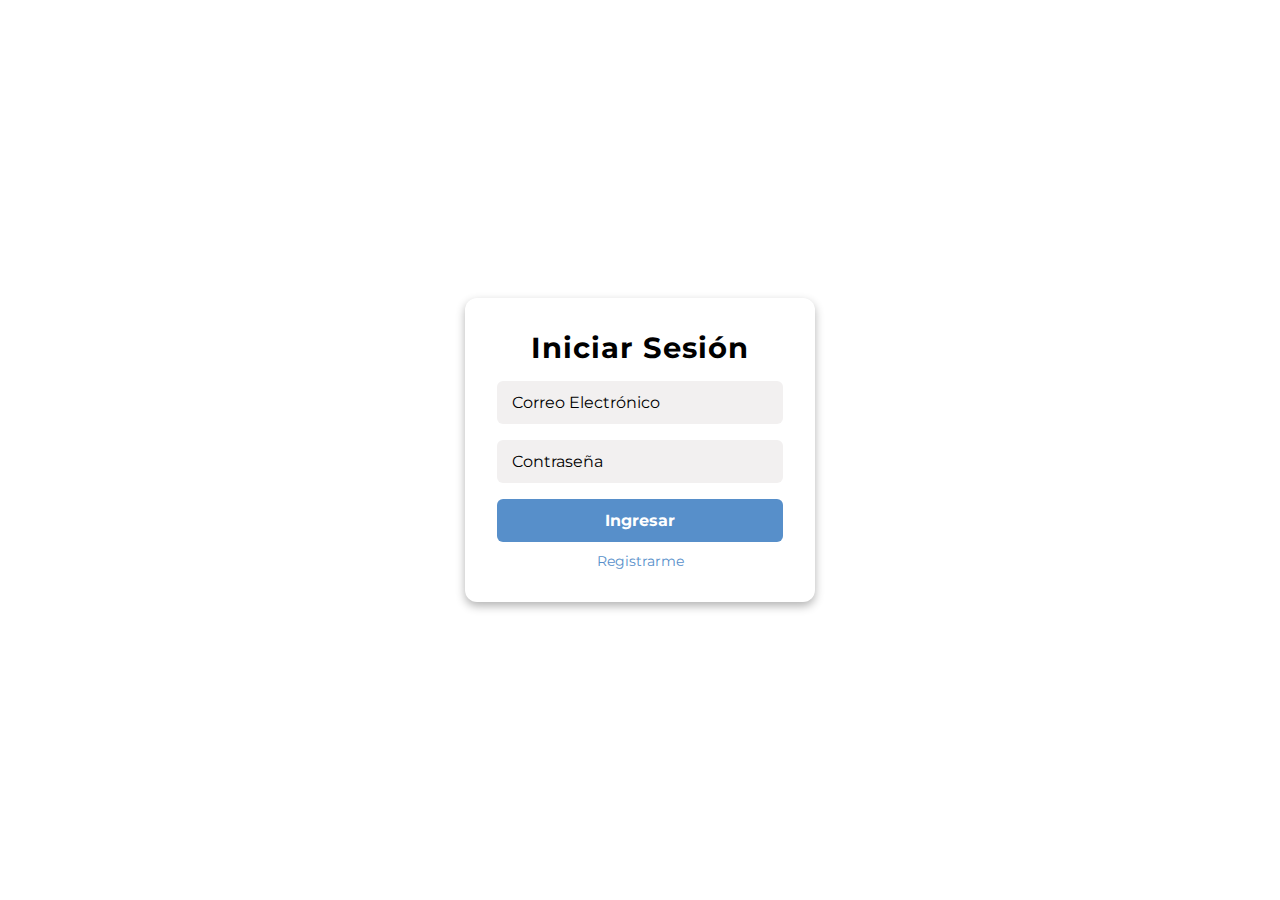
<file: frontend/index.html>
<!DOCTYPE html>
<html lang="es">
  <head>
    <meta charset="UTF-8" />
    <meta name="viewport" content="width=device-width, initial-scale=1.0" />
    <link rel="stylesheet" href="./css/login.css" />
    <title>Login</title>
  </head>
  <body>
    <div class="login-container">
      <h2>Iniciar Sesión</h2>
      <form id="loginForm">
        <div class="input-group">
          <input
            type="email"
            id="email"
            placeholder="Correo Electrónico"
            required
          />
        </div>
        <div class="input-group">
          <input
            type="password"
            id="password"
            placeholder="Contraseña"
            required
          />
        </div>
        <button type="submit" class="btn">Ingresar</button>
      </form>
      <p class="register"><a href="./register.html">Registrarme</a></p>
    </div>
    <script src="./js/login.js"></script>
  </body>
</html>
</file>
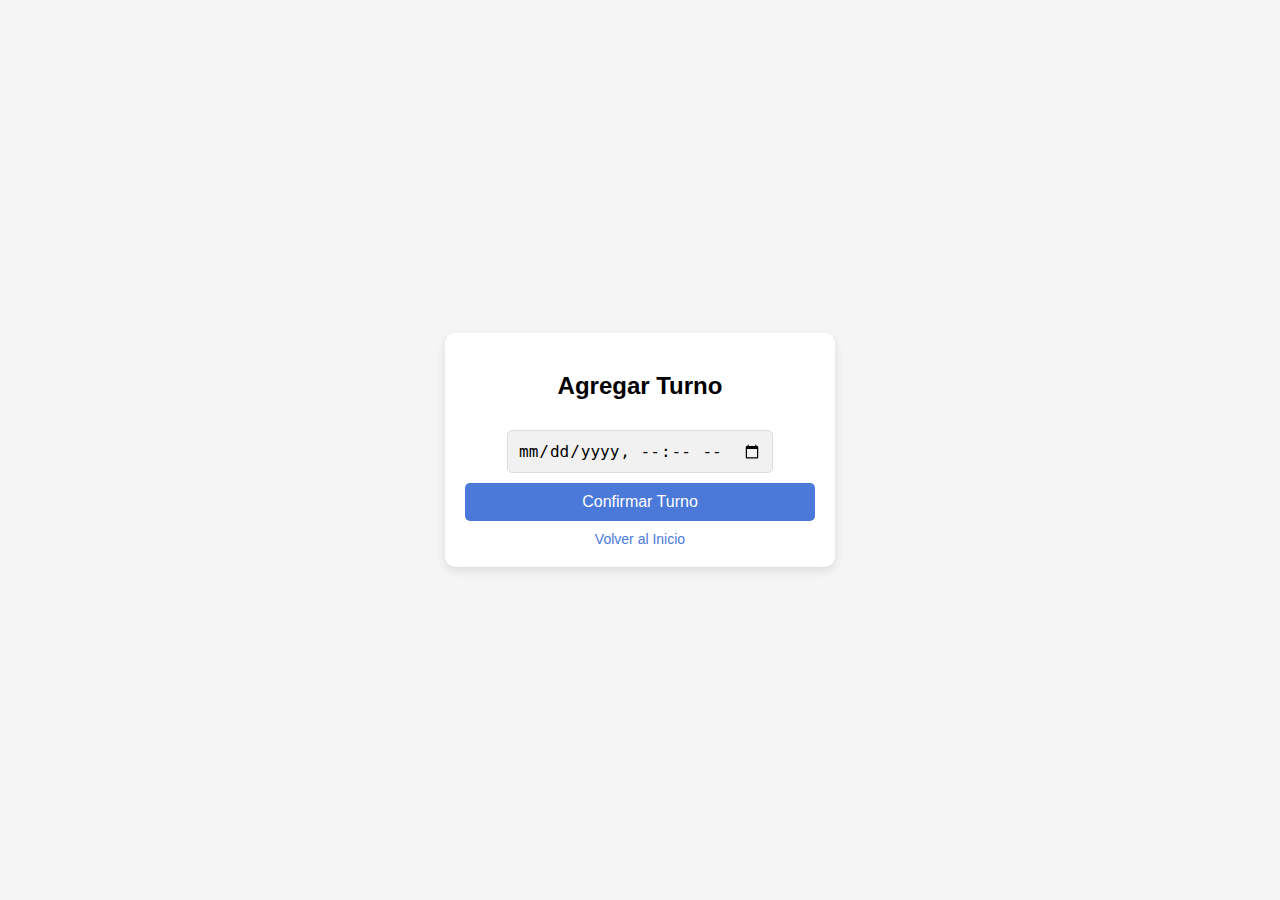
<file: frontend/addAppointment.html>
<!DOCTYPE html>
<html lang="es">
  <head>
    <meta charset="UTF-8" />
    <meta name="viewport" content="width=device-width, initial-scale=1.0" />
    <link rel="stylesheet" href="./css/admin.css" />
    <title>Add Appointment</title>
  </head>
  <body>
    <div class="container">
      <h2>Agregar Turno</h2>
      <form id="appointmentForm">
        <input type="datetime-local" id="date" required />
        <button type="submit">Confirmar Turno</button>
      </form>
      <a href="./admin.html">Volver al Inicio</a>
    </div>
    <script src="./js/admin.js"></script>
  </body>
</html>
</file>
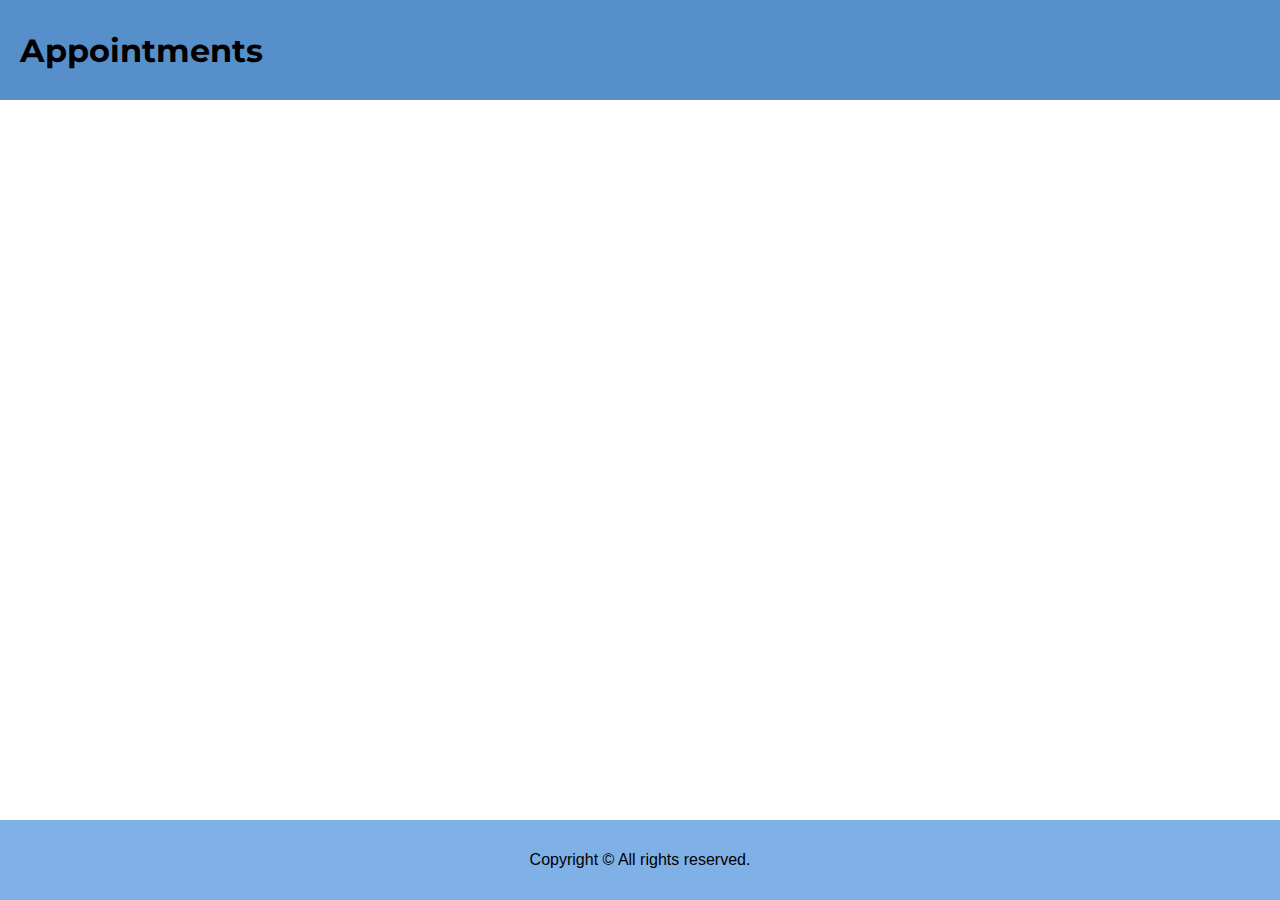
<file: frontend/appointments.html>
<!DOCTYPE html>
<html lang="es">
  <head>
    <meta charset="UTF-8" />
    <meta name="viewport" content="width=device-width, initial-scale=1.0" />
    <link rel="stylesheet" href="./css/user.css" />
    <link rel="stylesheet" href="./css/appointment.css" />
    <title>My Appointments</title>
  </head>
  <body>
    <header>
      <h1>Appointments</h1>
      <h2 id="headerP"></h2>
    </header>
    <main>
      <section id="myAppointments"></section>
    </main>
    <footer>
      <p>Copyright © All rights reserved.</p>
    </footer>
    <script src="./js/appointments.js"></script>
  </body>
</html>
</file>
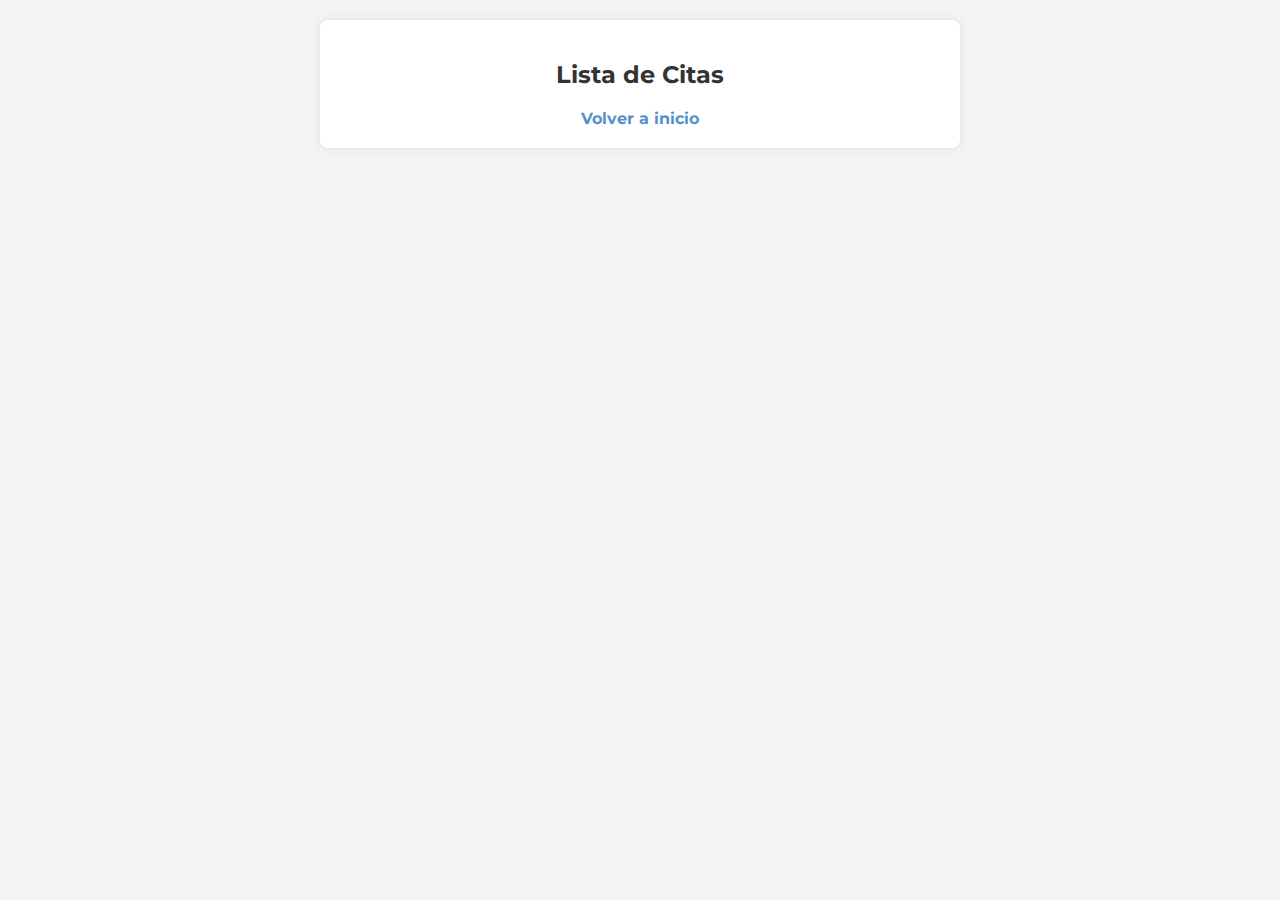
<file: frontend/deleteAppointment.html>
<!DOCTYPE html>
<html lang="es">
  <head>
    <meta charset="UTF-8" />
    <meta name="viewport" content="width=device-width, initial-scale=1.0" />
    <title>Eliminar Cita</title>
    <link
      rel="stylesheet"
      href="https://cdn.jsdelivr.net/npm/bootstrap-icons/font/bootstrap-icons.css"
    />
    <link rel="stylesheet" href="./css/delete.css" />
  </head>
  <body>
    <div class="container">
      <h2>Lista de Citas</h2>
      <div id="appointments-list" class="appointments-container"></div>
      <a href="./admin.html">Volver a inicio</a>
    </div>

    <!-- Modal de Confirmación -->
    <div id="confirmation-modal" class="modal">
      <div class="modal-content">
        <p>¿Estás seguro de que deseas eliminar esta cita?</p>
        <button id="confirm-delete" class="btn confirm">Sí</button>
        <button id="cancel-delete" class="btn cancel">No</button>
      </div>
    </div>

    <script src="./js/delete.js"></script>
  </body>
</html>
</file>
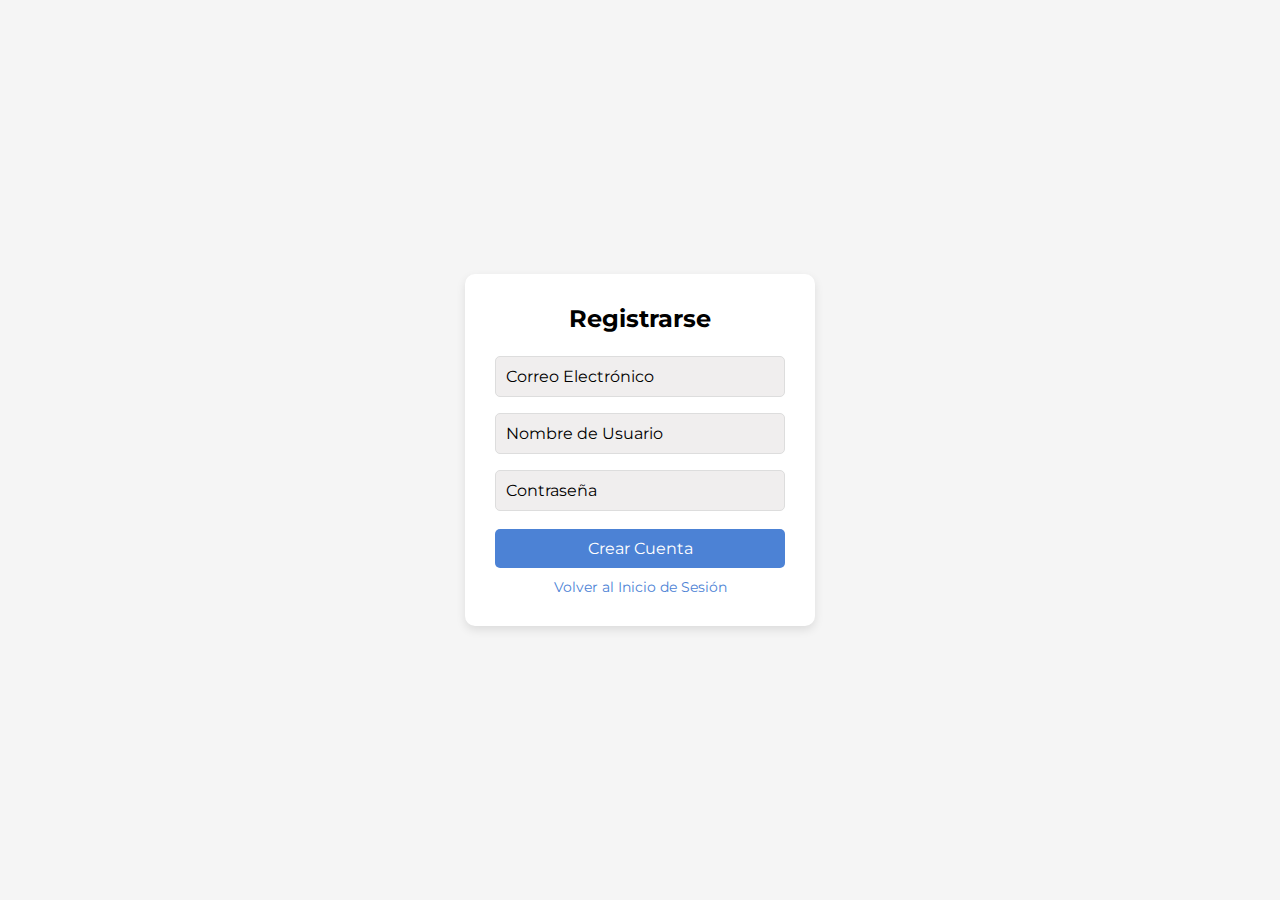
<file: frontend/register.html>
<!DOCTYPE html>
<html lang="es">
  <head>
    <meta charset="UTF-8" />
    <meta name="viewport" content="width=device-width, initial-scale=1.0" />
    <link rel="stylesheet" href="./css/register.css" />
    <title>Register</title>
  </head>
  <body>
    <div class="form-container">
      <h2>Registrarse</h2>
      <form id="registerForm">
        <input
          type="email"
          placeholder="Correo Electrónico"
          id="email"
          required
        />
        <input
          type="text"
          placeholder="Nombre de Usuario"
          id="username"
          required
        />
        <input
          type="password"
          placeholder="Contraseña"
          id="password"
          required
        />
        <button type="submit" class="btn">Crear Cuenta</button>
      </form>
      <a href="./index.html" class="link">Volver al Inicio de Sesión</a>
    </div>
    <script src="./js/register.js"></script>
  </body>
</html>
</file>
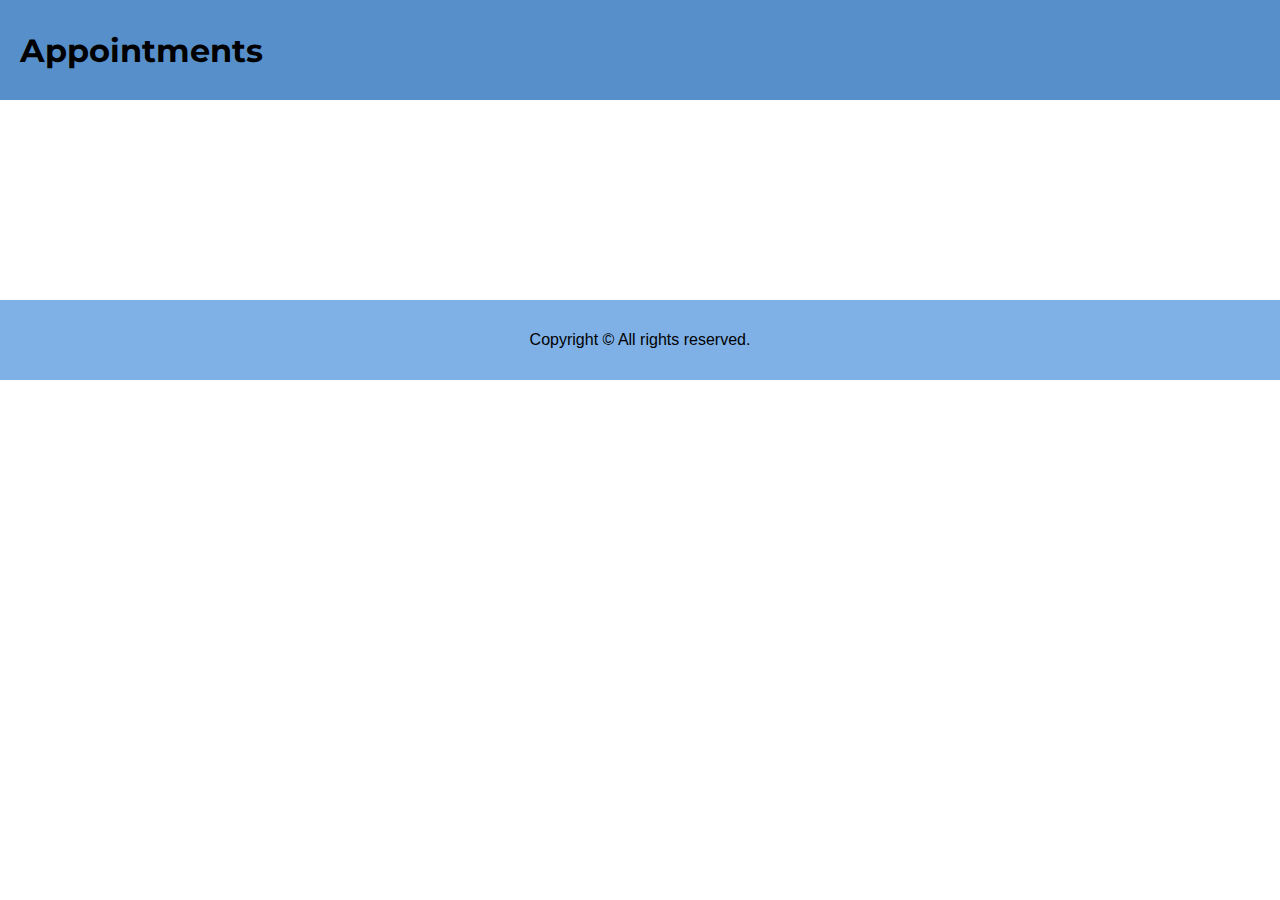
<file: frontend/user.html>
<!DOCTYPE html>
<html lang="en">
  <head>
    <meta charset="UTF-8" />
    <meta name="viewport" content="width=device-width, initial-scale=1.0" />
    <link rel="stylesheet" href="./css/user.css" />
    <title>Document</title>
  </head>
  <body>
    <header>
      <h1>Appointments</h1>
    </header>
    <main>
      <div id="appointments"></div>
    </main>
    <footer>
      <p>Copyright © All rights reserved.</p>
    </footer>
    <script src="./js/user.js"></script>
  </body>
</html>
</file>
<file: frontend/css/login.css>
@import url('https://fonts.googleapis.com/css2?family=Arimo:ital,wght@0,400..700;1,400..700&family=Montserrat:ital,wght@0,100..900;1,100..900&family=Roboto:ital,wght@0,100;0,300;0,400;0,500;0,700;0,900;1,100;1,300;1,400;1,500;1,700;1,900&display=swap');
@import url('https://fonts.googleapis.com/css2?family=Arimo:ital,wght@0,400..700;1,400..700&family=Montserrat:ital,wght@0,100..900;1,100..900&family=Roboto:ital,wght@0,100;0,300;0,400;0,500;0,700;0,900;1,100;1,300;1,400;1,500;1,700;1,900&display=swap');

* {
    margin: 0;
    padding: 0;
    box-sizing: border-box;
    font-family: 'Montserrat';
}

body {
    height: 100vh;
    display: flex;
    justify-content: center;
    align-items: center;
}

.login-container {
    background: white;
    padding: 2rem;
    border-radius: 12px;
    box-shadow: 0 4px 10px rgba(0, 0, 0, 0.3);
    text-align: center;
    color: black;
    width: 350px;
}

.login-container h2 {
    margin-bottom: 1rem;
    font-size: 1.8rem;
    letter-spacing: 1px;
}

.input-group {
    margin: 1rem 0;
    position: relative;
}

.input-group input {
    width: 100%;
    padding: 12px 15px;
    border: none;
    border-radius: 6px;
    font-size: 1rem;
    background: rgb(242, 240, 240);
    color: black;
    outline: none;
}

.input-group input::placeholder {
    color: black;
}

.btn {
    width: 100%;
    padding: 12px;
    background: #578FCA;
    border: none;
    border-radius: 6px;
    font-size: 1rem;
    color: white;
    font-weight: bold;
    cursor: pointer;
    transition: 0.3s;
}

.btn:hover {
    background: #7fb1e7;
}

.register {
    margin-top: 10px;
    font-size: 0.9rem;
}

.register a {
    color: #578FCA;
    text-decoration: none;
}

.register a:hover {
    text-decoration: underline;
}
</file>
<file: frontend/css/admin.css>
body {
    display: flex;
    justify-content: center;
    align-items: center;
    height: 100vh;
    background-color: #f5f5f5;
    font-family: Arial, sans-serif;
    margin: 0;
  }

  .container {
    background: white;
    padding: 20px;
    border-radius: 10px;
    box-shadow: 0px 4px 10px rgba(0, 0, 0, 0.1);
    text-align: center;
    width: 350px;
  }

  h2 {
    margin-bottom: 20px;
  }

  input {
    padding: 10px;
    margin: 10px 0;
    border: 1px solid #ddd;
    border-radius: 5px;
    font-size: 16px;
    background-color: #f1f1f1;
  }

  button {
    width: 100%;
    padding: 10px;
    background-color: #4a79d9;
    color: white;
    border: none;
    border-radius: 5px;
    cursor: pointer;
    font-size: 16px;
    transition: background-color 0.3s ease;
  }

  button:hover {
    background-color: #7fb1e7;
  }

  a {
    display: block;
    margin-top: 10px;
    text-decoration: none;
    color: #4a79d9;
    font-size: 14px;
  }

  a:hover {
    text-decoration: underline;
  }
</file>
<file: frontend/css/user.css>
@import url('https://fonts.googleapis.com/css2?family=Arimo:ital,wght@0,400..700;1,400..700&family=Montserrat:ital,wght@0,100..900;1,100..900&family=Roboto:ital,wght@0,100;0,300;0,400;0,500;0,700;0,900;1,100;1,300;1,400;1,500;1,700;1,900&display=swap');
@import url('https://fonts.googleapis.com/css2?family=Arimo:ital,wght@0,400..700;1,400..700&family=Montserrat:ital,wght@0,100..900;1,100..900&family=Roboto:ital,wght@0,100;0,300;0,400;0,500;0,700;0,900;1,100;1,300;1,400;1,500;1,700;1,900&display=swap');

*{
    margin: 0;
}

header{
    background-color: #578FCA;
    height: 100px;  
    display: flex;
    align-items: center;
    justify-content: space-between;
    padding-left: 20px;
    padding-right: 20px;
    font-family: 'Montserrat';
}

a{
    color: black;
}

nav{
    display: flex;
    gap: 20px;
}

#headerP{
    font-size: 20px;
}

#appointments{
    display: flex;
    gap: 50px;  
    margin: 100px;
    flex-wrap: wrap;
    justify-content: center;
}

.turno-card {
    width: 300px;
    padding: 20px;
    border-radius: 10px;
    box-shadow: 2px 2px 10px rgba(0, 0, 0, 0.1);
    font-family: Arial, sans-serif;
    text-align: center;
    background-color: #ffffff;
    font-family: 'Montserrat';
}
.fecha {
    font-size: 18px;
    font-weight: bold;
    margin-bottom: 10px;
}
.estado {
    font-size: 16px;
    margin-bottom: 15px;
    padding: 5px;
    border-radius: 5px;
}
.disponible {
    background-color: #d4edda;
    color: #155724;
}
.reservado {
    background-color: #f8d7da;
    color: #721c24;
}
.btn-reservar {
    background-color: #007bff;
    color: white;
    border: none;
    padding: 10px;
    border-radius: 5px;
    cursor: pointer;
    font-family: 'Montserrat';
}

.btn-reservar:disabled {
    background-color: #cccccc;
    cursor: not-allowed;
}

footer{
    text-align: center;
    background-color: #7fb1e7;
    height: 80px;
    display: flex;
    align-items: center;
    justify-content: center;
    font-family: 'Arial';
}

i{
    font-size: 35px;
    padding: 10px;
    border-radius: 6px;
    transition: 0.3s;
}

i:hover{
    background: #7fb1e7;
    cursor: pointer;
}
</file>
<file: frontend/css/appointment.css>
@import url('https://fonts.googleapis.com/css2?family=Arimo:ital,wght@0,400..700;1,400..700&family=Montserrat:ital,wght@0,100..900;1,100..900&family=Roboto:ital,wght@0,100;0,300;0,400;0,500;0,700;0,900;1,100;1,300;1,400;1,500;1,700;1,900&display=swap');
@import url('https://fonts.googleapis.com/css2?family=Arimo:ital,wght@0,400..700;1,400..700&family=Montserrat:ital,wght@0,100..900;1,100..900&family=Roboto:ital,wght@0,100;0,300;0,400;0,500;0,700;0,900;1,100;1,300;1,400;1,500;1,700;1,900&display=swap');

.appointment-card {
    border: 1px solid #ddd;
    padding: 20px;
    margin: 10px;
    border-radius: 8px;
    box-shadow: 0 0 10px rgba(0, 0, 0, 0.1);
    max-width: 300px;
    background-color: #f9f9f9;
    font-family: 'Montserrat';
}

.appointment-details p {
    font-size: 16px;
    margin: 8px 0;
}

.appointment-details strong {
    color: #333;
}

#myAppointments{
    display: flex;
    flex-direction: column;
    margin: 50px;
    gap: 20px;
}

html, body {
    height: 100%;
    margin: 0;
    display: flex;
    flex-direction: column;
  }
  
  main {
    flex: 1; /* Hace que el contenido principal ocupe el espacio disponible */
  }
</file>
<file: frontend/css/delete.css>
@import url('https://fonts.googleapis.com/css2?family=Arimo:ital,wght@0,400..700;1,400..700&family=Montserrat:ital,wght@0,100..900;1,100..900&family=Roboto:ital,wght@0,100;0,300;0,400;0,500;0,700;0,900;1,100;1,300;1,400;1,500;1,700;1,900&display=swap');
@import url('https://fonts.googleapis.com/css2?family=Arimo:ital,wght@0,400..700;1,400..700&family=Montserrat:ital,wght@0,100..900;1,100..900&family=Roboto:ital,wght@0,100;0,300;0,400;0,500;0,700;0,900;1,100;1,300;1,400;1,500;1,700;1,900&display=swap');

body {
    font-family: Arial, sans-serif;
    background-color: #f4f4f4;
    margin: 0;
    padding: 20px;
    text-align: center;
    font-family: 'Montserrat';
}

a{
    color: #578FCA;
    text-decoration: none;
    font-weight: bold;
}

.container {
    max-width: 600px;
    margin: auto;
    background: white;
    padding: 20px;
    border-radius: 8px;
    box-shadow: 0px 0px 10px rgba(0, 0, 0, 0.1);
}

h2 {
    color: #333;
}

.appointments-container {
    display: flex;
    flex-direction: column;
    gap: 10px;
}

.card {
    background: #fff;
    padding: 15px;
    border-radius: 5px;
    box-shadow: 0px 0px 5px rgba(0, 0, 0, 0.1);
    display: flex;
    justify-content: space-between;
    align-items: center;
}

.card .delete-btn {
    background: none;
    border: none;
    color: #578FCA;
    font-size: 18px;
    cursor: pointer;
}

.modal {
    display: none;
    position: fixed;
    top: 0;
    left: 0;
    width: 100%;
    height: 100%;
    background: rgba(0, 0, 0, 0.5);
    justify-content: center;
    align-items: center;
}

.modal-content {
    background: white;
    padding: 20px;
    border-radius: 5px;
    text-align: center;
}

.btn {
    margin: 10px;
    padding: 8px 15px;
    border: none;
    cursor: pointer;
    border-radius: 5px;
}

.confirm {
    background-color: red;
    color: white;
}

.cancel {
    background-color: gray;
    color: white;
}
</file>
<file: frontend/css/register.css>
@import url('https://fonts.googleapis.com/css2?family=Arimo:ital,wght@0,400..700;1,400..700&family=Montserrat:ital,wght@0,100..900;1,100..900&family=Roboto:ital,wght@0,100;0,300;0,400;0,500;0,700;0,900;1,100;1,300;1,400;1,500;1,700;1,900&display=swap');
@import url('https://fonts.googleapis.com/css2?family=Arimo:ital,wght@0,400..700;1,400..700&family=Montserrat:ital,wght@0,100..900;1,100..900&family=Roboto:ital,wght@0,100;0,300;0,400;0,500;0,700;0,900;1,100;1,300;1,400;1,500;1,700;1,900&display=swap');

* {
    margin: 0;
    padding: 0;
    box-sizing: border-box;
    font-family: 'Montserrat';
}

body {
    display: flex;
    justify-content: center;
    align-items: center;
    height: 100vh;
    background-color: #f5f5f5;
}

.form-container {
    background: white;
    padding: 30px;
    border-radius: 10px;
    box-shadow: 0px 4px 10px rgba(0, 0, 0, 0.1);
    text-align: center;
    width: 350px;
}

h2 {
    margin-bottom: 15px;
}

input {
    width: 100%;
    padding: 10px;
    margin: 8px 0;
    border: 1px solid #ddd;
    border-radius: 5px;
    background: #f0eeee;
    font-size: 16px;
}

input::placeholder{
    color: black;
}

.btn {
    width: 100%;
    padding: 10px;
    background-color: #4c82d5;
    color: white;
    border: none;
    border-radius: 5px;
    font-size: 16px;
    cursor: pointer;
    margin-top: 10px;
}

.btn:hover {
    background-color: #7fb1e7;
}

.link {
    display: block;
    margin-top: 10px;
    font-size: 14px;
    color: #4c82d5;
    text-decoration: none;
}

.link:hover {
    text-decoration: underline;
}
</file>
